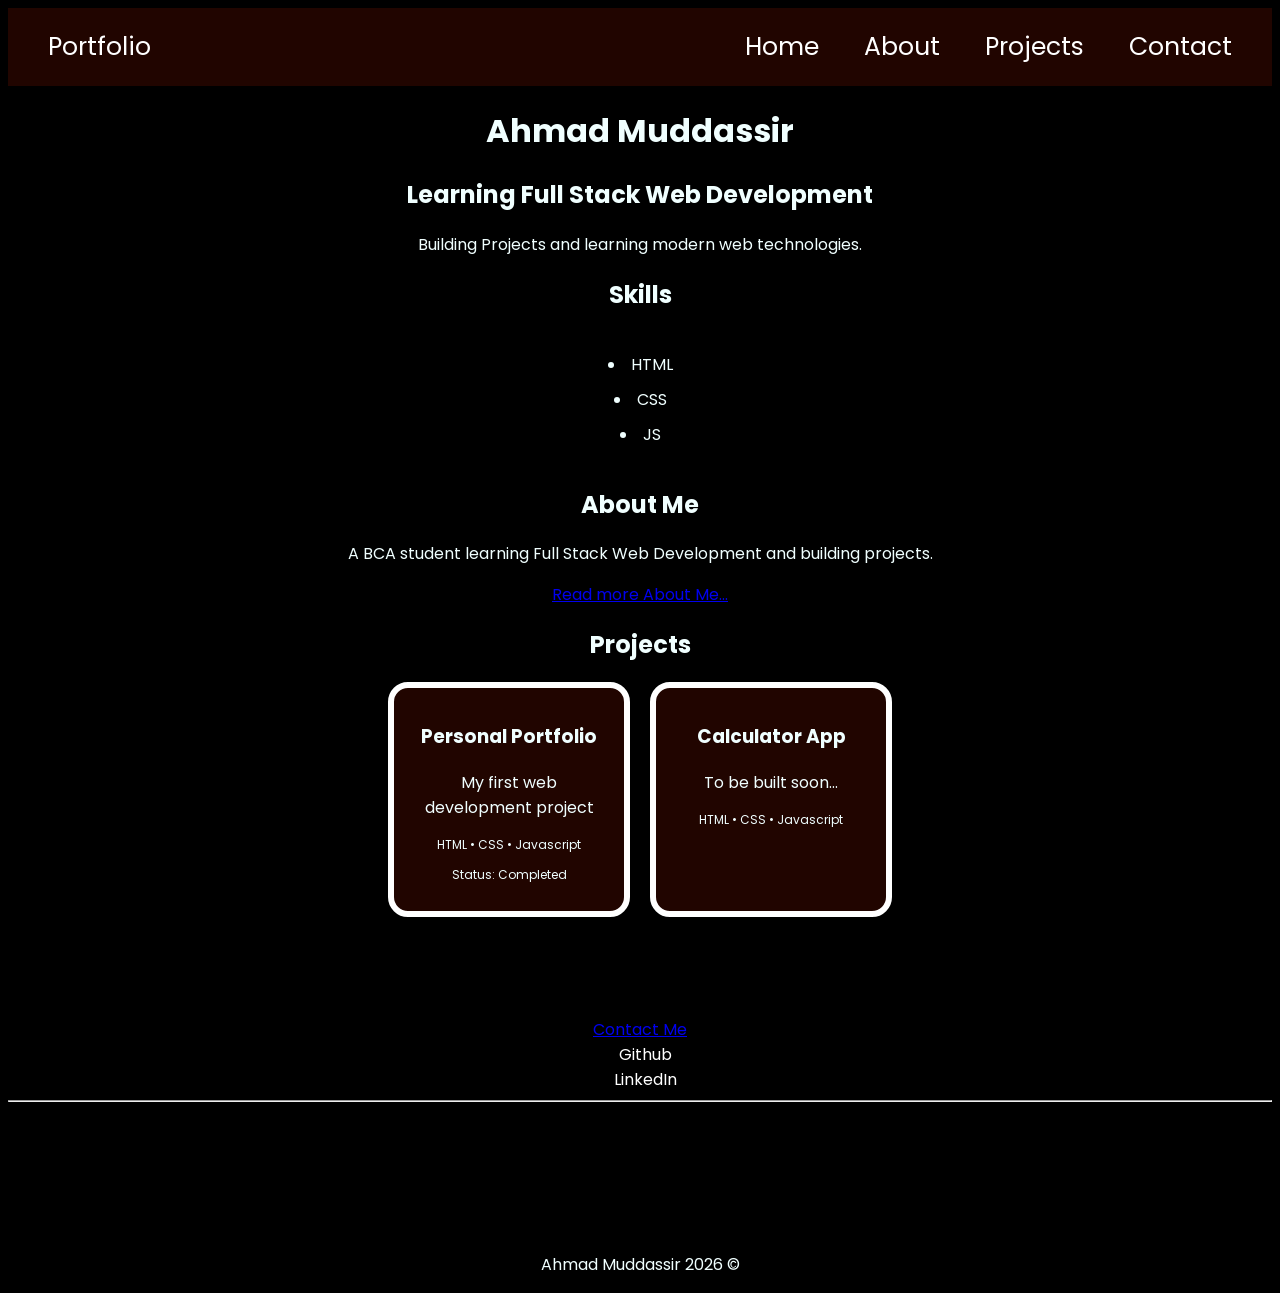
<file: index.html>
<!DOCTYPE html>
<html lang="en">
<head>
    <meta charset="UTF-8">
    <meta name="viewport" content="width=device-width, initial-scale=1.0">
    <title>My Portfolio</title>
    <link rel="stylesheet" href="style.css">
    <link rel="preconnect" href="https://fonts.googleapis.com">
<link rel="preconnect" href="https://fonts.gstatic.com" crossorigin>
<link href="https://fonts.googleapis.com/css2?family=Poppins:ital,wght@0,100;0,200;0,300;0,400;0,500;0,600;0,700;0,800;0,900;1,100;1,200;1,300;1,400;1,500;1,600;1,700;1,800;1,900&display=swap" rel="stylesheet">
</head>
<body>
    <nav>
        <div id="portfolio"><a href="#">Portfolio</a>
        </div>
        <div id="links">
            <a href="index.html">Home</a>
            <a href="about.html">About</a>
            <a href="#">Projects</a>
            <a href="#">Contact</a>
        </div> 
    </nav>
    <h1>Ahmad Muddassir</h1>
    <h2>Learning Full Stack Web Development</h2>
    <p>Building Projects and learning modern web technologies.</p>
     <h2>Skills</h2>
        <ul>
            <li>HTML</li>
            <li>CSS</li>
            <li>JS</li>
        </ul>
        <h2>About Me</h2>
        <p>A BCA student learning Full Stack Web Development and building projects.
        </p>
        <a href="about.html" class="read-more">Read more About Me...</a>
        <h2>Projects</h2>
    
        <div class="project-container">
        <div class="project-card">
            <h3>Personal Portfolio</h3>
            <p>My first web development project</p>
            <p class="tech-stack">HTML • CSS • Javascript</p>
            <p class="tech-stack">Status: Completed</p>
        </div>

        <div class="project-card">
            <h3>Calculator App</h3>
            <p>To be built soon...</p>
            <p class="tech-stack">HTML • CSS • Javascript</p>
        </div>
    </div>
    
        <a href="mailto:amuddassir5226@gmail.com" class="contact-me">
           Contact Me
        </a><br>
    <a id="github" href="https://github.com/AhmadMuddassir" target="_blank">Github</a><br>
    <a id="linkedin" href="https://www.linkedin.com/in/ahmadmuddassir/" target="_blank">LinkedIn</a>
    <hr>
    <footer>
        <p>Ahmad Muddassir 2026 © </p>
    </footer>
<script src="script.js"></script>    
</body>
</html>
</file>
<file: style.css>
body {
    background-color: black; 
    text-align: center; 
    color: azure;
    font-family: poppins;
}

ul {
    padding: 10px;
    list-style-position: inside;
}

li {
    margin: 10px;
}

nav a {
    text-decoration: none;
}

nav {
    background-color: rgb(33, 5, 0);
    padding: 20px;
    text-align: right;
    display: flex;
}

nav a {
    color: white;
    text-decoration: none;
    margin: 0 20px;
    font-size: 25px;
}

nav a:hover {
    color:rgb(223, 152, 90);
}

#github, #linkedin {
    text-decoration: none;
    color: white;
    margin-left: 10px;
}

#github:hover,
#linkedin:hover {
    color:rgb(223, 152, 90);
}

footer {
    margin-top: 150px;
}

nav {
    text-align: left;
    font-size: 20px;
    justify-content: space-between;
    display: flex;
}

.project-card {
    border: 6px solid white;
    padding: 15px;
    border-radius: 20px;
    background-color: rgb(33, 5, 0);
    width: 200px;
    margin-bottom: 100px;
}

.project-card:hover {
    color:rgb(223, 152, 90)
}

.project-container {
    display: flex;
    justify-content: center;
    gap: 20px;
}

.tech-stack {
    font-size: 12px;
}
</file>
